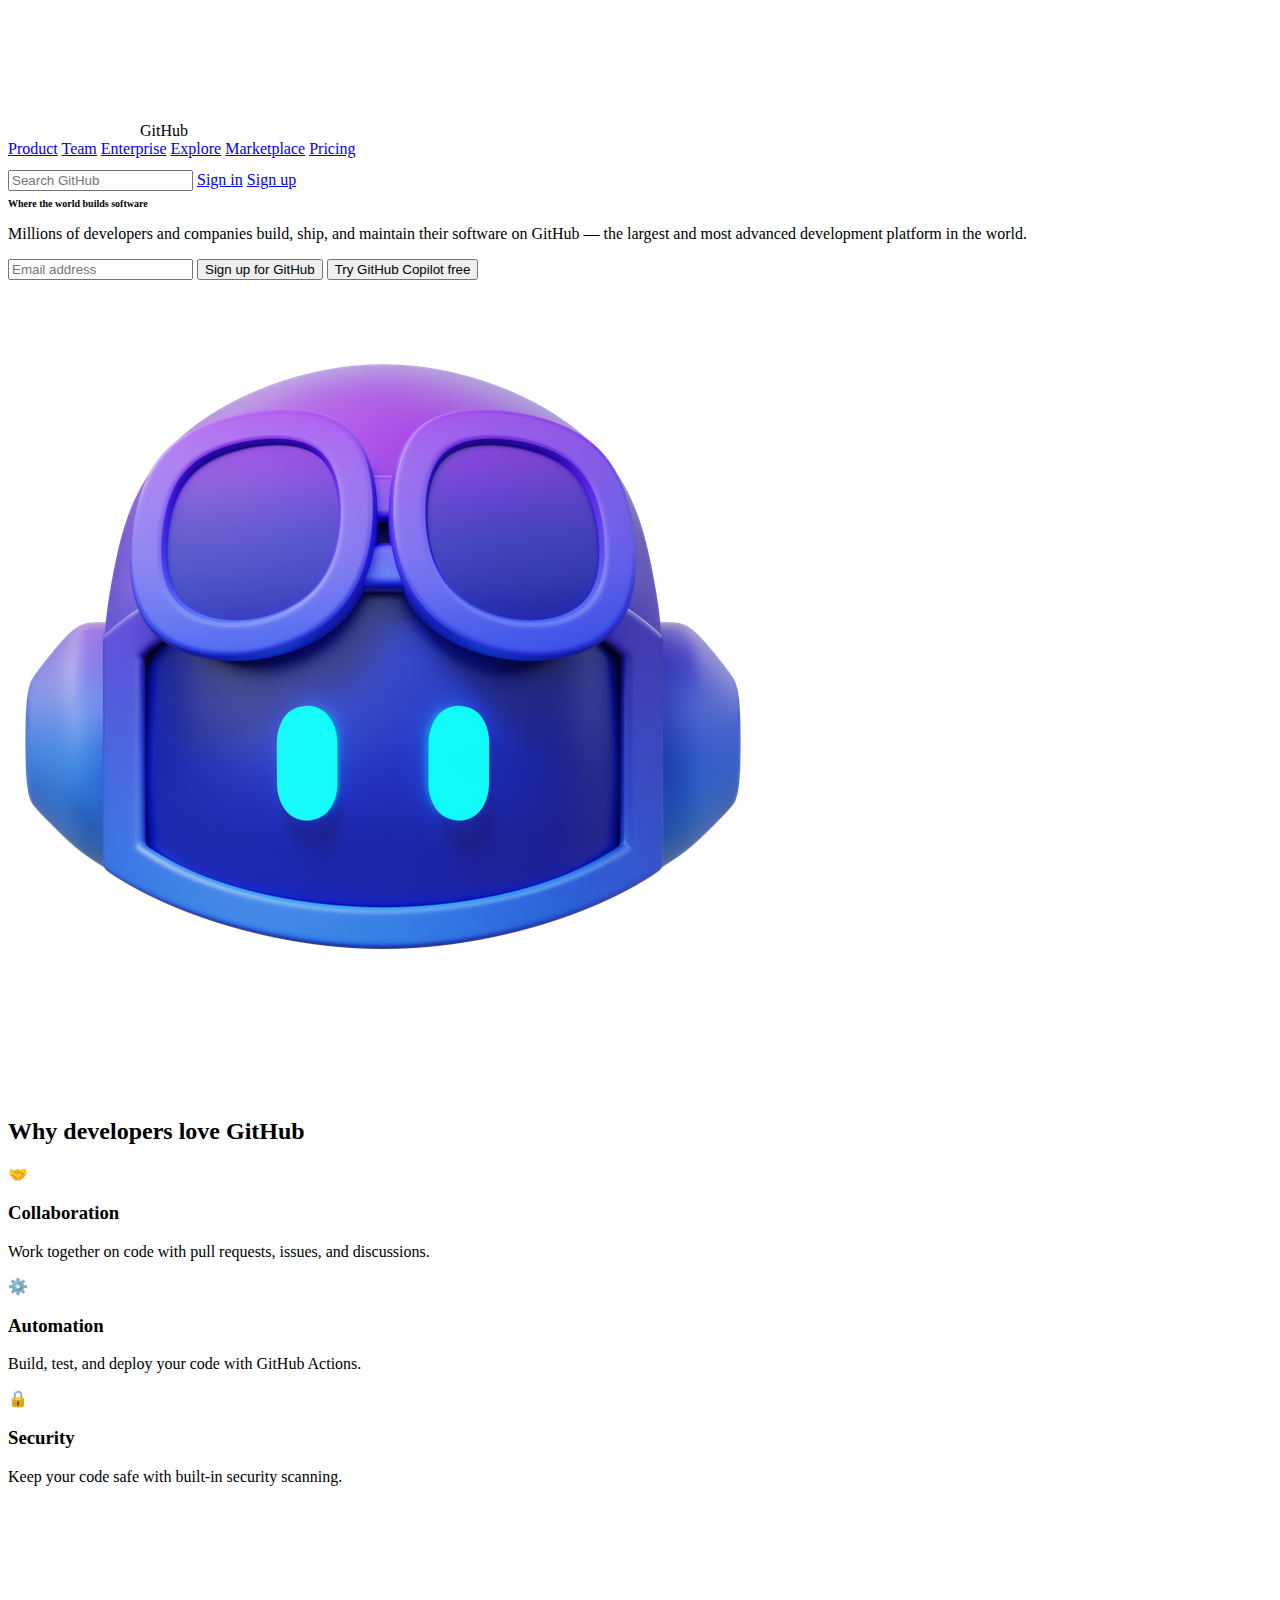
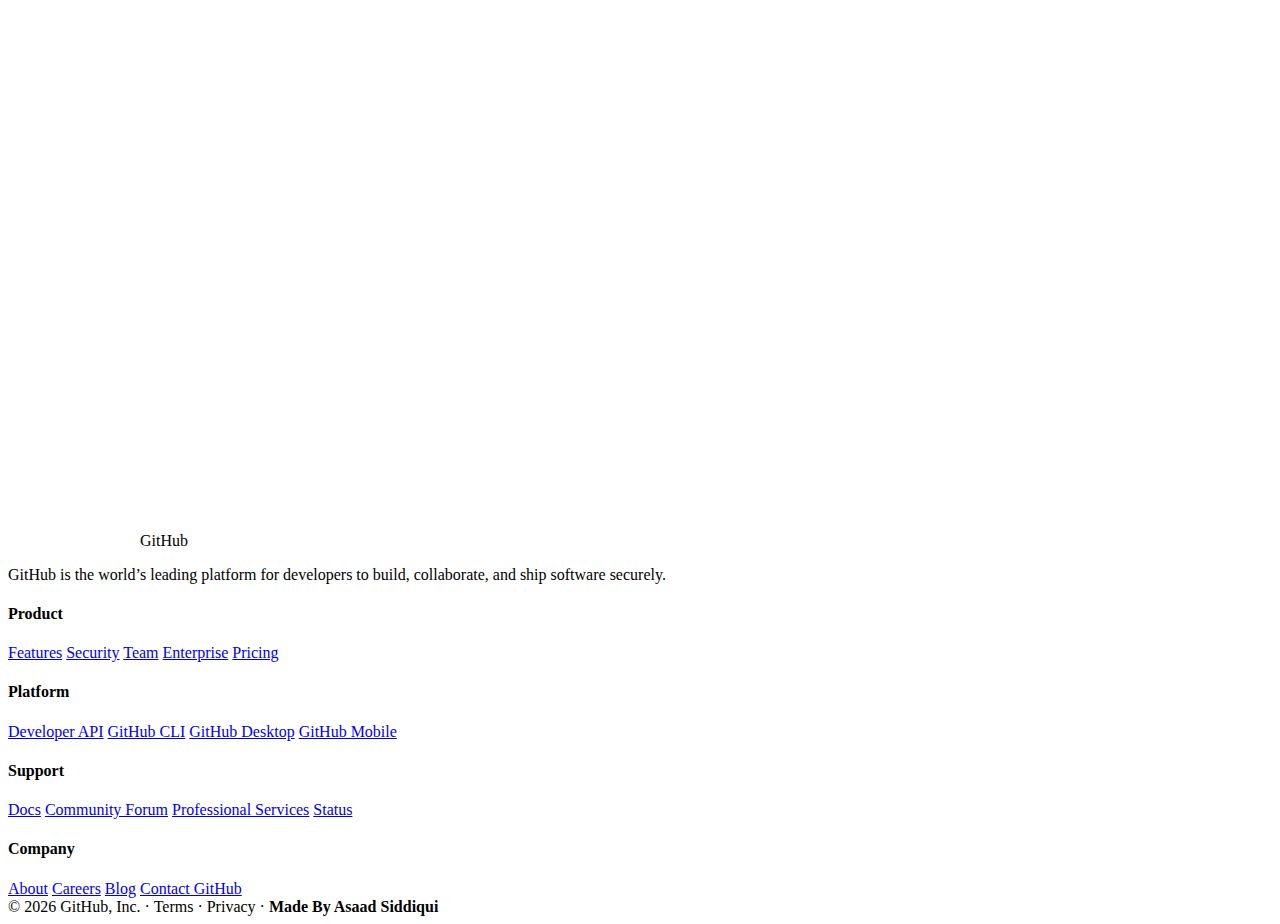
<file: Exp2/index.html>
<!DOCTYPE html>
<html lang="en">
<head>
    <meta charset="UTF-8">
    <meta name="viewport" content="width=device-width, initial-scale=1.0">
    <title>EXP2 | Web Page Styling using CSS3 & Bootstrap</title>
    <link rel="stylesheet" type="text/css" href="app.css">
    <link href="https://fonts.googleapis.com/css2?family=Inter:wght@400;600;700;800&display=swap" rel="stylesheet">
</head>

<body>

  <header>
    <div class="header-left">
      <div class="logo">
        <img src="./assets/logo.png" alt="GitHub">
        GitHub
      </div>
      <nav class="nav-links">
        <a href="#">Product</a>
        <a href="#">Team</a>
        <a href="#">Enterprise</a>
        <a href="#">Explore</a>
        <a href="#">Marketplace</a>
        <a href="#">Pricing</a>
      </nav>
    </div>

    <div class="header-right">
      <input type="search" class="search-box" placeholder="Search GitHub">
      <a href="#" class="btn-link">Sign in</a>
      <a href="#" class="btn-outline">Sign up</a>
    </div>
  </header>

  <section class="hero">
    <div class="hero-container">
      <div class="hero-content">
        <h1>Where the world builds software</h1>
        <p>
          Millions of developers and companies build, ship, and maintain their software on GitHub —
          the largest and most advanced development platform in the world.
        </p>

        <div class="hero-form">
          <input type="email" placeholder="Email address">
          <button class="btn-green">Sign up for GitHub</button>
          <button class="btn-dark">Try GitHub Copilot free</button>
        </div>
      </div>

      <div class="hero-image">
        <img src="./assets/icons8-github-copilot-750.png" alt="GitHub Illustration">
      </div>
    </div>
  </section>

  <section class="features">
    <h2>Why developers love GitHub</h2>

    <div class="feature-grid">
      <div class="feature-card">
        <div class="feature-icon">🤝</div>
        <h3>Collaboration</h3>
        <p>
          Work together on code with pull requests, issues, and discussions.
        </p>
      </div>

      <div class="feature-card">
        <div class="feature-icon">⚙️</div>
        <h3>Automation</h3>
        <p>
          Build, test, and deploy your code with GitHub Actions.
        </p>
      </div>

      <div class="feature-card">
        <div class="feature-icon">🔒</div>
        <h3>Security</h3>
        <p>
          Keep your code safe with built-in security scanning.
        </p>
      </div>
    </div>
  </section>

  <footer class="footerbig">
    <div class="footer-info">
      <div class="logo">
        <img src="./assets/logo.png" alt="GitHub">
        GitHub
      </div>
      <p>
        GitHub is the world’s leading platform for developers to build,
        collaborate, and ship software securely.
      </p>
    </div>

    <div class="footer-links">
      <div>
        <h4>Product</h4>
        <a href="#">Features</a>
        <a href="#">Security</a>
        <a href="#">Team</a>
        <a href="#">Enterprise</a>
        <a href="#">Pricing</a>
      </div>

      <div>
        <h4>Platform</h4>
        <a href="#">Developer API</a>
        <a href="#">GitHub CLI</a>
        <a href="#">GitHub Desktop</a>
        <a href="#">GitHub Mobile</a>
      </div>

      <div>
        <h4>Support</h4>
        <a href="#">Docs</a>
        <a href="#">Community Forum</a>
        <a href="#">Professional Services</a>
        <a href="#">Status</a>
      </div>

      <div>
        <h4>Company</h4>
        <a href="#">About</a>
        <a href="#">Careers</a>
        <a href="#">Blog</a>
        <a href="#">Contact GitHub</a>
      </div>
    </div>
  </footer>

  <footer class="footersmall">
    © 2026 GitHub, Inc. · Terms · Privacy · <B>Made By Asaad Siddiqui</B>
  </footer>

</body>
</html>
</file>
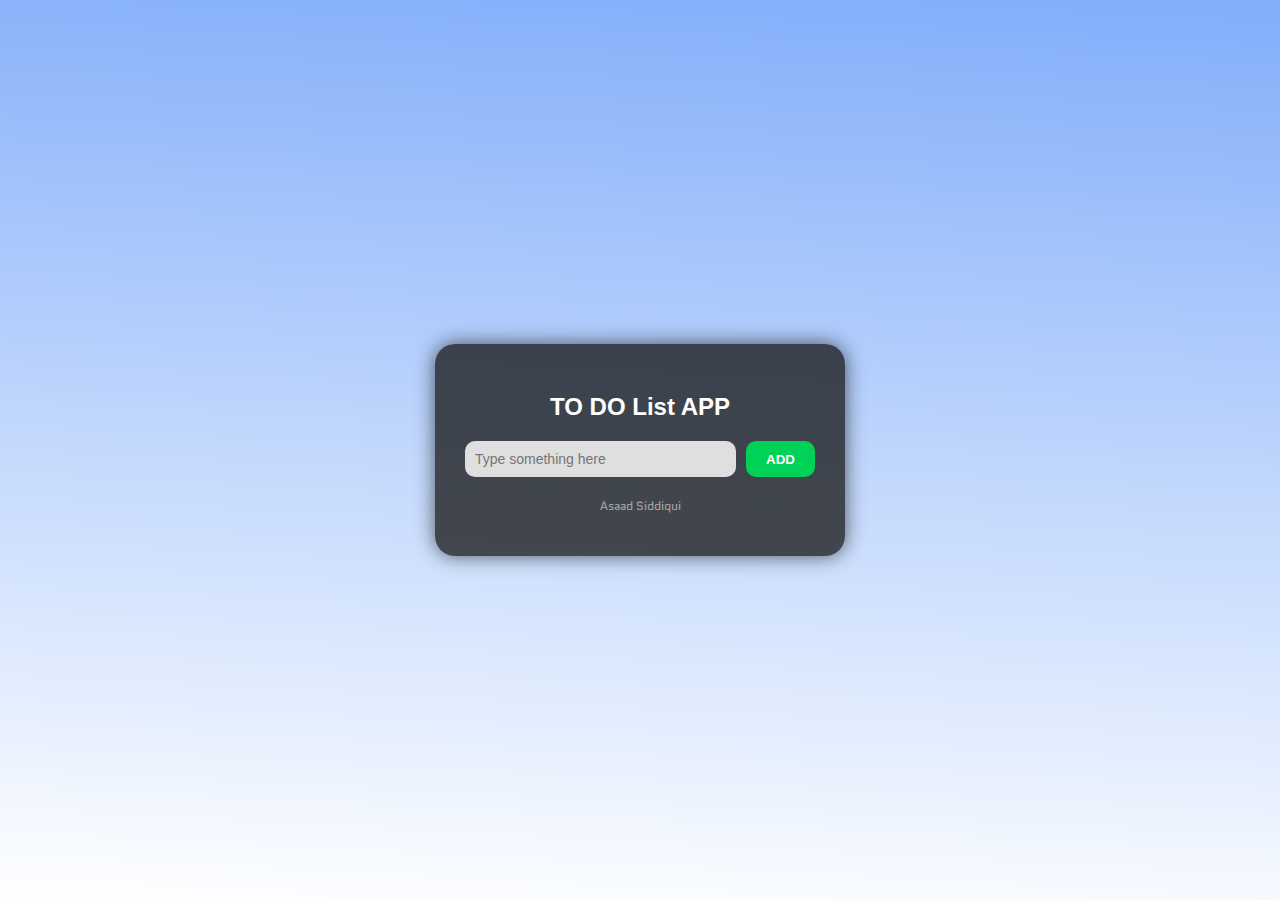
<file: Exp3/index.html>
<!DOCTYPE html>
<html lang="en">

<head>
    <meta charset="UTF-8">
    <meta name="viewport" content="width=device-width, initial-scale=1.0">
    <title>EXP 3 | JavaScript Fundamentals</title>
    <link rel="stylesheet" type="text/css" href="style.css">
</head>

<body>
    <div class="todo-box">
        <h2>TO DO List APP</h2>
        <div class="input-row">
            <input type="text" id="taskInput" placeholder="Type something here">
            <button class="add-btn" onclick="addTask()">ADD</button>
        </div>
        <ul id="taskList"></ul>
        <p class="small_text">Asaad Siddiqui</p>
    </div>

    <script src="app.js"></script>
</body>

</html>
</file>
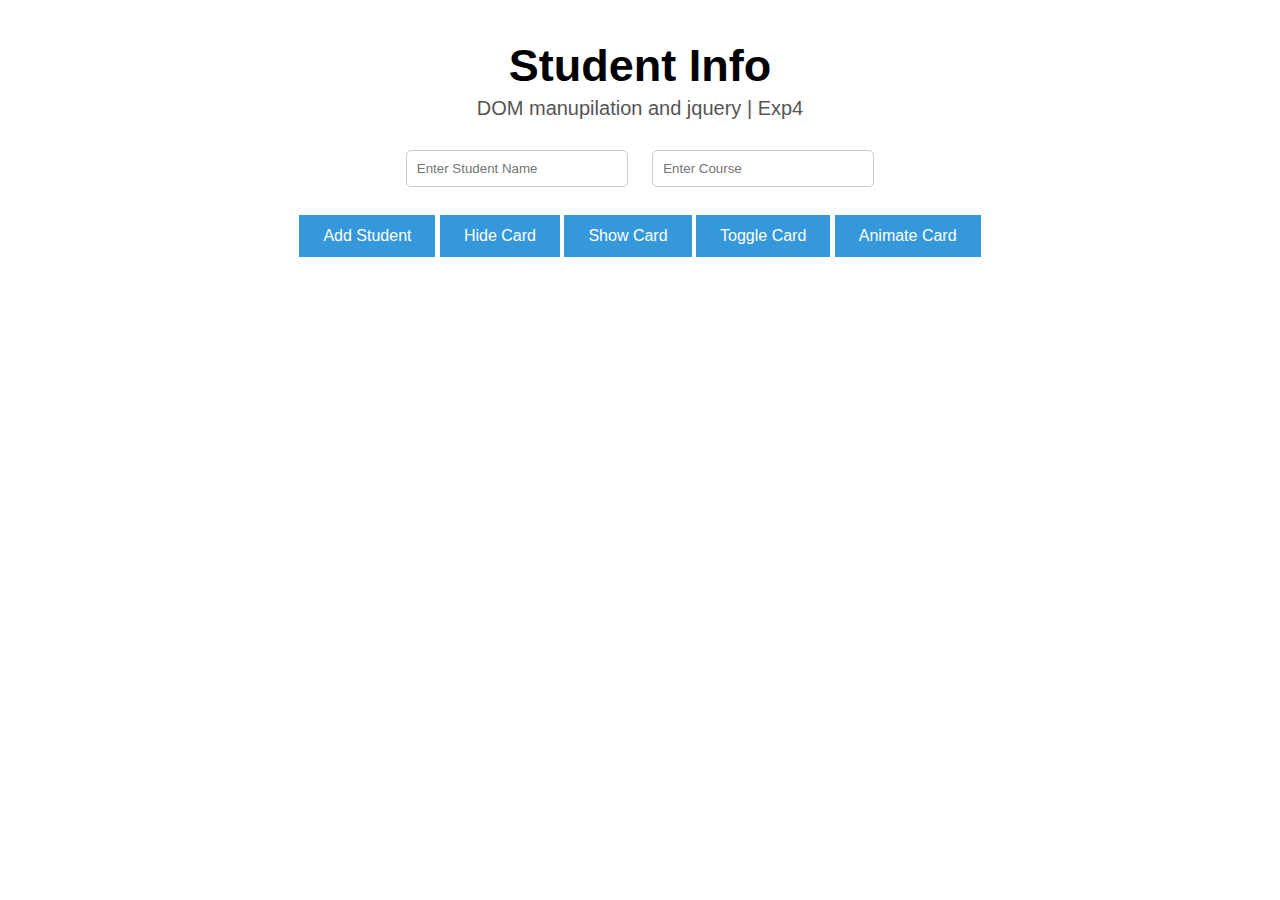
<file: Exp4/index.html>
<!DOCTYPE html>
<html>
<head>
    <title>DOM manupilation and jquery | Exp4</title>


    <script src="https://code.jquery.com/jquery-3.6.0.min.js"></script>

    <style>
        body {
            font-family: Arial;
            text-align: center;
            margin-top: 40px;
        }
        h2 {
            color: #000000;
            font-size: 45px;
            margin-bottom: 0px;
        }
        p {
            color: #555555;
            font-size: 20px;
            margin-top: 5px;
        }

        #card {
            width: 250px;
            padding: 15px;
            background: lightgreen;
            margin: 20px auto;
            display: none;
            border-radius: 10px;
        }
        #card:hover {
            background: lightblue;
        }

        input[type="text"] {
            padding: 10px;
            width: 200px;
            margin: 10px;
            border: 1px solid #ccc;
            border-radius: 5px;
        }
        input[type="text"]:focus {
            border-color: #3498db;
            outline: none;
        }
        button {
            background-color: #3498db;
            color: white;
            padding: 12px 24px;
            border: none;
            cursor: pointer;
            font-size: 16px;
            transition: background-color 0.4s ease, transform 0.3s ease;
        }

        button:hover {
            background-color: #2ecc71;
            transform: scale(1.1);
        }
    </style>
</head>
<body>

    <h2>Student Info</h2>
    <p>DOM manupilation and jquery | Exp4</p>

    <input type="text" id="name" placeholder="Enter Student Name">
    <input type="text" id="course" placeholder="Enter Course">
    <br><br>

    <button id="addBtn">Add Student</button>
    <button id="hideBtn">Hide Card</button>
    <button id="showBtn">Show Card</button>
    <button id="toggleBtn">Toggle Card</button>
    <button id="animateBtn">Animate Card</button>

    <div id="card">
        <h3 id="studentName"></h3>
        <p id="studentCourse"></p>
    </div>

    <script>
        $(document).ready(function(){

            $("#addBtn").click(function(){
                var name = $("#name").val();
                var course = $("#course").val();

                $("#studentName").text("Name: " + name);
                $("#studentCourse").text("Course: " + course);

                $("#card").fadeIn();
            });

            $("#hideBtn").click(function(){
                $("#card").hide();
            });

            $("#showBtn").click(function(){
                $("#card").show();
            });

            $("#toggleBtn").click(function(){
                $("#card").toggle();
            });

            $("#animateBtn").click(function(){
                $("#card").animate({
                    width: "300px",
                    height: "300px",
                    opacity: 0.6
                }, 1000);
            });

        });
    </script>

</body>
</html>
</file>
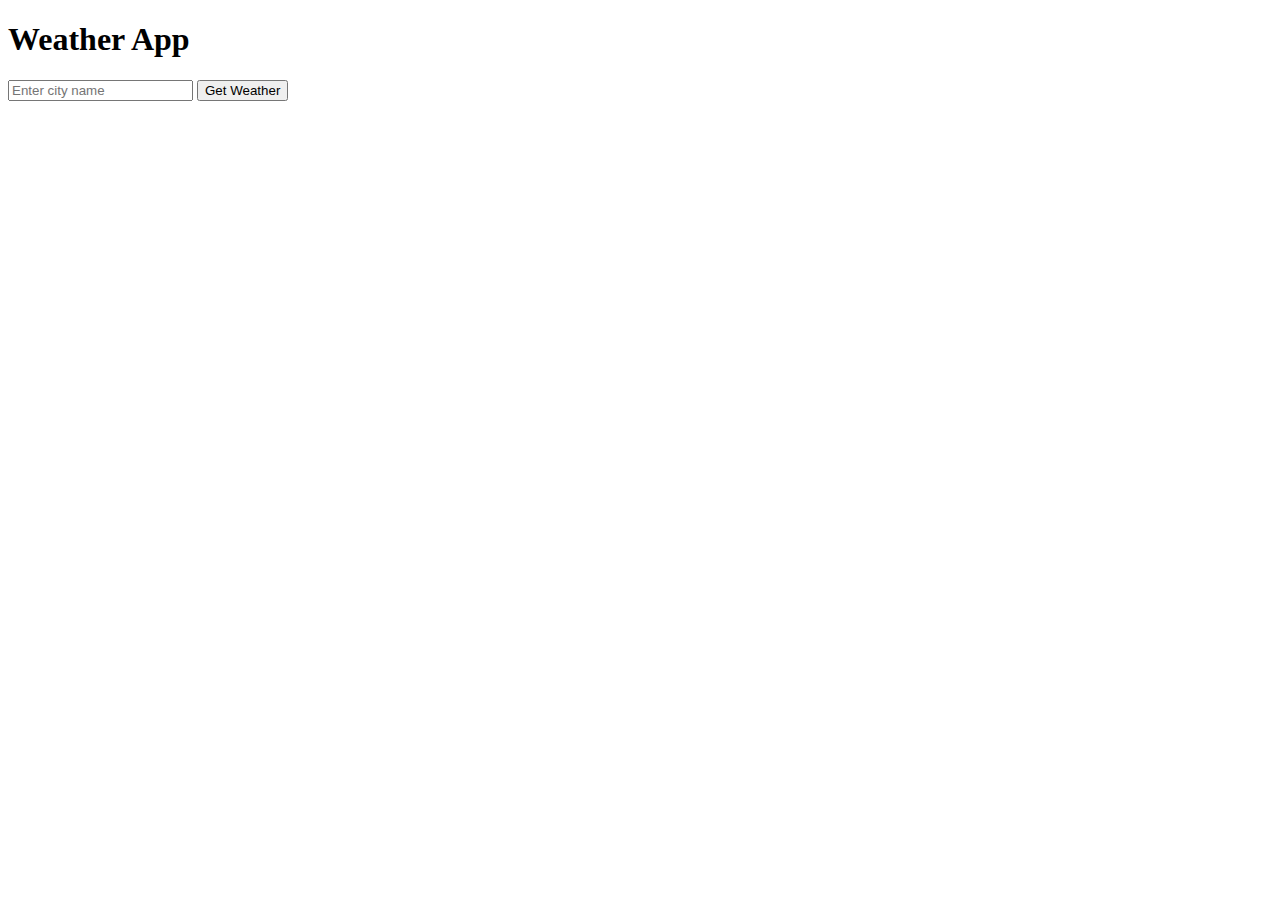
<file: Exp5/index.html>
<!DOCTYPE html>
<html>
<head>
    <title>Weather App</title>
</head>
<body>

    <h1>Weather App</h1>

    <input type="text" id="cityInput" placeholder="Enter city name">
    <button onclick="getWeather()">Get Weather</button>

    <div id="weatherResult"></div>

    <script>
      
      async function getWeather() {
    const city = document.getElementById("cityInput").value;

    if (!city) {
        alert("Please enter a city name");
        return;
    }

    try {
        // 1️⃣ Get latitude & longitude from city name
        const geoResponse = await fetch(
            `https://geocoding-api.open-meteo.com/v1/search?name=${city}`
        );
        const geoData = await geoResponse.json();

        if (!geoData.results) {
            document.getElementById("weatherResult").innerHTML =
                "City not found!";
            return;
        }


        const { latitude, longitude } = geoData.results[0];
        console.log(latitude)

        // 2️⃣ Fetch weather data
        const weatherResponse = await fetch(
            `https://api.open-meteo.com/v1/forecast?latitude=${latitude}&longitude=${longitude}&current_weather=true&hourly=relativehumidity_2m`
        );
        const weatherData = await weatherResponse.json();
        console.log(weatherData)

        const currenttime = weatherData.current_weather.time;
        const temperature = weatherData.current_weather.temperature;
        const windspeed = weatherData.current_weather.windspeed;
        const weatherCode = weatherData.current_weather.weathercode;

        // 3️⃣ Update DOM dynamically
        document.getElementById("weatherResult").innerHTML = `
            <h2>Current Time ${currenttime}</h2>
            <h2>Weather in ${city}</h2>
            <p>Temperature: ${temperature} °C</p>
            <p>Wind Speed: ${windspeed} km/h</p>
            <p>Weather Code: ${weatherCode}</p>
        `;

    } catch (error) {
        console.error(error);
        document.getElementById("weatherResult").innerHTML =
            "Something went wrong!";
    }
}
    </script>

</body>
</html>
</file>
<file: Exp2/app.css>
h1{
    font-size: 10px;
}

section{
    height: 100vh;
    align-items: center;
}
nav{
    height: 30px;
}
</file>
<file: Exp3/style.css>
@import url('https://fonts.googleapis.com/css2?family=Iceberg&family=Quantico:ital,wght@0,400;0,700;1,400;1,700&display=swap');

 body {
     margin: 0;
     background: #000000;
     background: linear-gradient(183deg,rgba(128, 173, 250, 0.993) 0%, rgb(255, 255, 255) 100%);
     font-family: Arial, sans-serif;
     display: flex;
     justify-content: center;
     align-items: center;
     height: 100vh;
 }

 .todo-box {
     background-color: #111111be;
     padding: 30px;
     border-radius: 20px;
     width: 350px;
     box-shadow: 0 0 20px rgba(0, 0, 0, 0.61);
 }

 h2 {
     color: white;
     text-align: center;
     margin-bottom: 20px;
 }

 .input-row {
     display: flex;
     gap: 10px;
     margin-bottom: 20px;
 }

 input[type="text"] {
     flex: 1;
     padding: 10px;
     border-radius: 10px;
     border: none;
     background: #dfdfdf;
     color: rgb(15, 15, 15);
     font-size: 14px;
 }

 button.add-btn {
     padding: 10px 20px;
     background: #00d157;
     color: white;
     border: none;
     border-radius: 10px;
     font-weight: bolder;
     cursor: pointer;
     transition: 0.3s;
 }

 button.add-btn:hover {
     padding: 10px 20px;
     background: #005c26;
     border-radius: 1px;
     font-weight: bolder;
     cursor: pointer;
     transform: translateY(-10px);
 }
 ul {
     list-style: none;
     padding: 0;
     margin: 0;
 }

 li {
     background: #184075ee;
     padding: 10px;
     margin-bottom: 10px;
     border-radius: 10px;
     display: flex;
     justify-content: space-between;
     align-items: center;
 }

 .task-btns {
     display: flex;
     gap: 10px;
 }

 .task-btns button {
     border: none;
     padding: 10px;
     cursor: pointer;
     width: 36px;
     height: 36px;
     display: flex;
     justify-content: center;
     align-items: center;
     border-radius: 6px;
     box-shadow: inset 0 0 0 0.5px #f7f7f7;
 }


 .check-btn {
     background-color: #00ff1e;
     font-weight: bolder;
     cursor: pointer;
     transition: 0.3s;
 }

 .remove-btn {
     background-color: #ff1900;
     cursor: pointer;
     transition: 0.3s;
 }

 .check-btn:hover {
     background-color: #288f34;
     font-weight: bolder;
     border-radius: 1px;
     
 }

 .remove-btn:hover {
     background-color: #8a2317;
     border-radius: 1px;
 }

 .check-btn svg,
 .remove-btn svg {
     width: 20px;
     height: 20px;
     fill: #ffffff;
     font-weight: bolder;

 }

 .done span {
     text-decoration: line-through;
     color: #999;
 }

 li span {
     color: white;
 }
 p {
    color: rgb(163, 163, 163);
    text-align: center;
    margin-top: 20px;
    font-size: 12px;
    font-weight: bold;
    font-family: "Quantico", sans-serif;
    font-weight: 400;
    font-style: Bold;
    }
</file>
